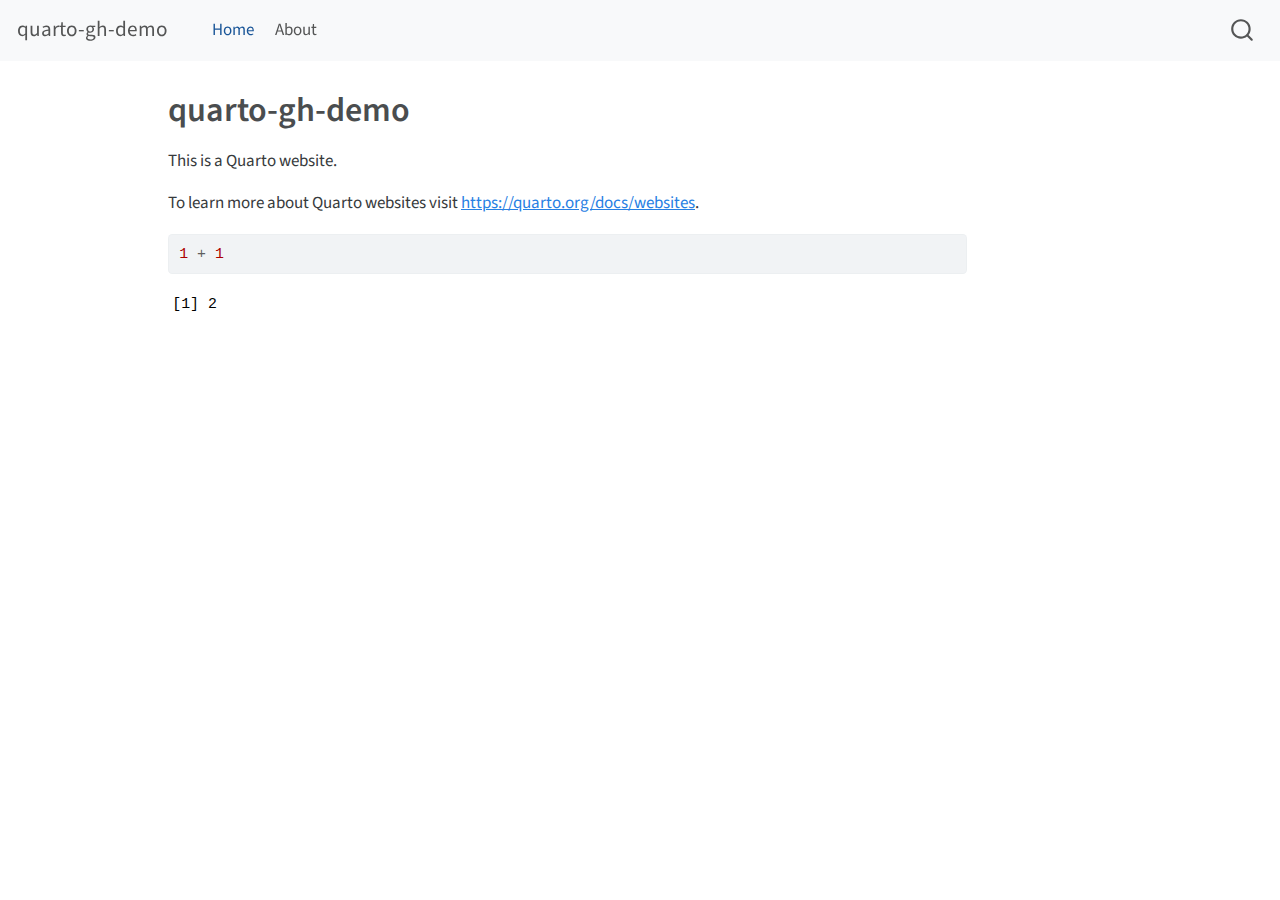
<file: docs/index.html>
<!DOCTYPE html>
<html xmlns="http://www.w3.org/1999/xhtml" lang="en" xml:lang="en"><head>

<meta charset="utf-8">
<meta name="generator" content="quarto-1.3.450">

<meta name="viewport" content="width=device-width, initial-scale=1.0, user-scalable=yes">


<title>quarto-gh-demo</title>
<style>
code{white-space: pre-wrap;}
span.smallcaps{font-variant: small-caps;}
div.columns{display: flex; gap: min(4vw, 1.5em);}
div.column{flex: auto; overflow-x: auto;}
div.hanging-indent{margin-left: 1.5em; text-indent: -1.5em;}
ul.task-list{list-style: none;}
ul.task-list li input[type="checkbox"] {
  width: 0.8em;
  margin: 0 0.8em 0.2em -1em; /* quarto-specific, see https://github.com/quarto-dev/quarto-cli/issues/4556 */ 
  vertical-align: middle;
}
/* CSS for syntax highlighting */
pre > code.sourceCode { white-space: pre; position: relative; }
pre > code.sourceCode > span { display: inline-block; line-height: 1.25; }
pre > code.sourceCode > span:empty { height: 1.2em; }
.sourceCode { overflow: visible; }
code.sourceCode > span { color: inherit; text-decoration: inherit; }
div.sourceCode { margin: 1em 0; }
pre.sourceCode { margin: 0; }
@media screen {
div.sourceCode { overflow: auto; }
}
@media print {
pre > code.sourceCode { white-space: pre-wrap; }
pre > code.sourceCode > span { text-indent: -5em; padding-left: 5em; }
}
pre.numberSource code
  { counter-reset: source-line 0; }
pre.numberSource code > span
  { position: relative; left: -4em; counter-increment: source-line; }
pre.numberSource code > span > a:first-child::before
  { content: counter(source-line);
    position: relative; left: -1em; text-align: right; vertical-align: baseline;
    border: none; display: inline-block;
    -webkit-touch-callout: none; -webkit-user-select: none;
    -khtml-user-select: none; -moz-user-select: none;
    -ms-user-select: none; user-select: none;
    padding: 0 4px; width: 4em;
  }
pre.numberSource { margin-left: 3em;  padding-left: 4px; }
div.sourceCode
  {   }
@media screen {
pre > code.sourceCode > span > a:first-child::before { text-decoration: underline; }
}
</style>


<script src="site_libs/quarto-nav/quarto-nav.js"></script>
<script src="site_libs/quarto-nav/headroom.min.js"></script>
<script src="site_libs/clipboard/clipboard.min.js"></script>
<script src="site_libs/quarto-search/autocomplete.umd.js"></script>
<script src="site_libs/quarto-search/fuse.min.js"></script>
<script src="site_libs/quarto-search/quarto-search.js"></script>
<meta name="quarto:offset" content="./">
<script src="site_libs/quarto-html/quarto.js"></script>
<script src="site_libs/quarto-html/popper.min.js"></script>
<script src="site_libs/quarto-html/tippy.umd.min.js"></script>
<script src="site_libs/quarto-html/anchor.min.js"></script>
<link href="site_libs/quarto-html/tippy.css" rel="stylesheet">
<link href="site_libs/quarto-html/quarto-syntax-highlighting.css" rel="stylesheet" id="quarto-text-highlighting-styles">
<script src="site_libs/bootstrap/bootstrap.min.js"></script>
<link href="site_libs/bootstrap/bootstrap-icons.css" rel="stylesheet">
<link href="site_libs/bootstrap/bootstrap.min.css" rel="stylesheet" id="quarto-bootstrap" data-mode="light">
<script id="quarto-search-options" type="application/json">{
  "location": "navbar",
  "copy-button": false,
  "collapse-after": 3,
  "panel-placement": "end",
  "type": "overlay",
  "limit": 20,
  "language": {
    "search-no-results-text": "No results",
    "search-matching-documents-text": "matching documents",
    "search-copy-link-title": "Copy link to search",
    "search-hide-matches-text": "Hide additional matches",
    "search-more-match-text": "more match in this document",
    "search-more-matches-text": "more matches in this document",
    "search-clear-button-title": "Clear",
    "search-detached-cancel-button-title": "Cancel",
    "search-submit-button-title": "Submit",
    "search-label": "Search"
  }
}</script>


<link rel="stylesheet" href="styles.css">
</head>

<body class="nav-fixed">

<div id="quarto-search-results"></div>
  <header id="quarto-header" class="headroom fixed-top">
    <nav class="navbar navbar-expand-lg navbar-dark ">
      <div class="navbar-container container-fluid">
      <div class="navbar-brand-container">
    <a class="navbar-brand" href="./index.html">
    <span class="navbar-title">quarto-gh-demo</span>
    </a>
  </div>
            <div id="quarto-search" class="" title="Search"></div>
          <button class="navbar-toggler" type="button" data-bs-toggle="collapse" data-bs-target="#navbarCollapse" aria-controls="navbarCollapse" aria-expanded="false" aria-label="Toggle navigation" onclick="if (window.quartoToggleHeadroom) { window.quartoToggleHeadroom(); }">
  <span class="navbar-toggler-icon"></span>
</button>
          <div class="collapse navbar-collapse" id="navbarCollapse">
            <ul class="navbar-nav navbar-nav-scroll me-auto">
  <li class="nav-item">
    <a class="nav-link active" href="./index.html" rel="" target="" aria-current="page">
 <span class="menu-text">Home</span></a>
  </li>  
  <li class="nav-item">
    <a class="nav-link" href="./about.html" rel="" target="">
 <span class="menu-text">About</span></a>
  </li>  
</ul>
            <div class="quarto-navbar-tools ms-auto">
</div>
          </div> <!-- /navcollapse -->
      </div> <!-- /container-fluid -->
    </nav>
</header>
<!-- content -->
<div id="quarto-content" class="quarto-container page-columns page-rows-contents page-layout-article page-navbar">
<!-- sidebar -->
<!-- margin-sidebar -->
    <div id="quarto-margin-sidebar" class="sidebar margin-sidebar">
        
    </div>
<!-- main -->
<main class="content" id="quarto-document-content">

<header id="title-block-header" class="quarto-title-block default">
<div class="quarto-title">
<h1 class="title">quarto-gh-demo</h1>
</div>



<div class="quarto-title-meta">

    
  
    
  </div>
  

</header>

<p>This is a Quarto website.</p>
<p>To learn more about Quarto websites visit <a href="https://quarto.org/docs/websites" class="uri">https://quarto.org/docs/websites</a>.</p>
<div class="cell">
<div class="sourceCode cell-code" id="cb1"><pre class="sourceCode r code-with-copy"><code class="sourceCode r"><span id="cb1-1"><a href="#cb1-1" aria-hidden="true" tabindex="-1"></a><span class="dv">1</span> <span class="sc">+</span> <span class="dv">1</span></span></code><button title="Copy to Clipboard" class="code-copy-button"><i class="bi"></i></button></pre></div>
<div class="cell-output cell-output-stdout">
<pre><code>[1] 2</code></pre>
</div>
</div>



</main> <!-- /main -->
<script id="quarto-html-after-body" type="application/javascript">
window.document.addEventListener("DOMContentLoaded", function (event) {
  const toggleBodyColorMode = (bsSheetEl) => {
    const mode = bsSheetEl.getAttribute("data-mode");
    const bodyEl = window.document.querySelector("body");
    if (mode === "dark") {
      bodyEl.classList.add("quarto-dark");
      bodyEl.classList.remove("quarto-light");
    } else {
      bodyEl.classList.add("quarto-light");
      bodyEl.classList.remove("quarto-dark");
    }
  }
  const toggleBodyColorPrimary = () => {
    const bsSheetEl = window.document.querySelector("link#quarto-bootstrap");
    if (bsSheetEl) {
      toggleBodyColorMode(bsSheetEl);
    }
  }
  toggleBodyColorPrimary();  
  const icon = "";
  const anchorJS = new window.AnchorJS();
  anchorJS.options = {
    placement: 'right',
    icon: icon
  };
  anchorJS.add('.anchored');
  const isCodeAnnotation = (el) => {
    for (const clz of el.classList) {
      if (clz.startsWith('code-annotation-')) {                     
        return true;
      }
    }
    return false;
  }
  const clipboard = new window.ClipboardJS('.code-copy-button', {
    text: function(trigger) {
      const codeEl = trigger.previousElementSibling.cloneNode(true);
      for (const childEl of codeEl.children) {
        if (isCodeAnnotation(childEl)) {
          childEl.remove();
        }
      }
      return codeEl.innerText;
    }
  });
  clipboard.on('success', function(e) {
    // button target
    const button = e.trigger;
    // don't keep focus
    button.blur();
    // flash "checked"
    button.classList.add('code-copy-button-checked');
    var currentTitle = button.getAttribute("title");
    button.setAttribute("title", "Copied!");
    let tooltip;
    if (window.bootstrap) {
      button.setAttribute("data-bs-toggle", "tooltip");
      button.setAttribute("data-bs-placement", "left");
      button.setAttribute("data-bs-title", "Copied!");
      tooltip = new bootstrap.Tooltip(button, 
        { trigger: "manual", 
          customClass: "code-copy-button-tooltip",
          offset: [0, -8]});
      tooltip.show();    
    }
    setTimeout(function() {
      if (tooltip) {
        tooltip.hide();
        button.removeAttribute("data-bs-title");
        button.removeAttribute("data-bs-toggle");
        button.removeAttribute("data-bs-placement");
      }
      button.setAttribute("title", currentTitle);
      button.classList.remove('code-copy-button-checked');
    }, 1000);
    // clear code selection
    e.clearSelection();
  });
  function tippyHover(el, contentFn) {
    const config = {
      allowHTML: true,
      content: contentFn,
      maxWidth: 500,
      delay: 100,
      arrow: false,
      appendTo: function(el) {
          return el.parentElement;
      },
      interactive: true,
      interactiveBorder: 10,
      theme: 'quarto',
      placement: 'bottom-start'
    };
    window.tippy(el, config); 
  }
  const noterefs = window.document.querySelectorAll('a[role="doc-noteref"]');
  for (var i=0; i<noterefs.length; i++) {
    const ref = noterefs[i];
    tippyHover(ref, function() {
      // use id or data attribute instead here
      let href = ref.getAttribute('data-footnote-href') || ref.getAttribute('href');
      try { href = new URL(href).hash; } catch {}
      const id = href.replace(/^#\/?/, "");
      const note = window.document.getElementById(id);
      return note.innerHTML;
    });
  }
      let selectedAnnoteEl;
      const selectorForAnnotation = ( cell, annotation) => {
        let cellAttr = 'data-code-cell="' + cell + '"';
        let lineAttr = 'data-code-annotation="' +  annotation + '"';
        const selector = 'span[' + cellAttr + '][' + lineAttr + ']';
        return selector;
      }
      const selectCodeLines = (annoteEl) => {
        const doc = window.document;
        const targetCell = annoteEl.getAttribute("data-target-cell");
        const targetAnnotation = annoteEl.getAttribute("data-target-annotation");
        const annoteSpan = window.document.querySelector(selectorForAnnotation(targetCell, targetAnnotation));
        const lines = annoteSpan.getAttribute("data-code-lines").split(",");
        const lineIds = lines.map((line) => {
          return targetCell + "-" + line;
        })
        let top = null;
        let height = null;
        let parent = null;
        if (lineIds.length > 0) {
            //compute the position of the single el (top and bottom and make a div)
            const el = window.document.getElementById(lineIds[0]);
            top = el.offsetTop;
            height = el.offsetHeight;
            parent = el.parentElement.parentElement;
          if (lineIds.length > 1) {
            const lastEl = window.document.getElementById(lineIds[lineIds.length - 1]);
            const bottom = lastEl.offsetTop + lastEl.offsetHeight;
            height = bottom - top;
          }
          if (top !== null && height !== null && parent !== null) {
            // cook up a div (if necessary) and position it 
            let div = window.document.getElementById("code-annotation-line-highlight");
            if (div === null) {
              div = window.document.createElement("div");
              div.setAttribute("id", "code-annotation-line-highlight");
              div.style.position = 'absolute';
              parent.appendChild(div);
            }
            div.style.top = top - 2 + "px";
            div.style.height = height + 4 + "px";
            let gutterDiv = window.document.getElementById("code-annotation-line-highlight-gutter");
            if (gutterDiv === null) {
              gutterDiv = window.document.createElement("div");
              gutterDiv.setAttribute("id", "code-annotation-line-highlight-gutter");
              gutterDiv.style.position = 'absolute';
              const codeCell = window.document.getElementById(targetCell);
              const gutter = codeCell.querySelector('.code-annotation-gutter');
              gutter.appendChild(gutterDiv);
            }
            gutterDiv.style.top = top - 2 + "px";
            gutterDiv.style.height = height + 4 + "px";
          }
          selectedAnnoteEl = annoteEl;
        }
      };
      const unselectCodeLines = () => {
        const elementsIds = ["code-annotation-line-highlight", "code-annotation-line-highlight-gutter"];
        elementsIds.forEach((elId) => {
          const div = window.document.getElementById(elId);
          if (div) {
            div.remove();
          }
        });
        selectedAnnoteEl = undefined;
      };
      // Attach click handler to the DT
      const annoteDls = window.document.querySelectorAll('dt[data-target-cell]');
      for (const annoteDlNode of annoteDls) {
        annoteDlNode.addEventListener('click', (event) => {
          const clickedEl = event.target;
          if (clickedEl !== selectedAnnoteEl) {
            unselectCodeLines();
            const activeEl = window.document.querySelector('dt[data-target-cell].code-annotation-active');
            if (activeEl) {
              activeEl.classList.remove('code-annotation-active');
            }
            selectCodeLines(clickedEl);
            clickedEl.classList.add('code-annotation-active');
          } else {
            // Unselect the line
            unselectCodeLines();
            clickedEl.classList.remove('code-annotation-active');
          }
        });
      }
  const findCites = (el) => {
    const parentEl = el.parentElement;
    if (parentEl) {
      const cites = parentEl.dataset.cites;
      if (cites) {
        return {
          el,
          cites: cites.split(' ')
        };
      } else {
        return findCites(el.parentElement)
      }
    } else {
      return undefined;
    }
  };
  var bibliorefs = window.document.querySelectorAll('a[role="doc-biblioref"]');
  for (var i=0; i<bibliorefs.length; i++) {
    const ref = bibliorefs[i];
    const citeInfo = findCites(ref);
    if (citeInfo) {
      tippyHover(citeInfo.el, function() {
        var popup = window.document.createElement('div');
        citeInfo.cites.forEach(function(cite) {
          var citeDiv = window.document.createElement('div');
          citeDiv.classList.add('hanging-indent');
          citeDiv.classList.add('csl-entry');
          var biblioDiv = window.document.getElementById('ref-' + cite);
          if (biblioDiv) {
            citeDiv.innerHTML = biblioDiv.innerHTML;
          }
          popup.appendChild(citeDiv);
        });
        return popup.innerHTML;
      });
    }
  }
});
</script>
</div> <!-- /content -->



</body></html>
</file>
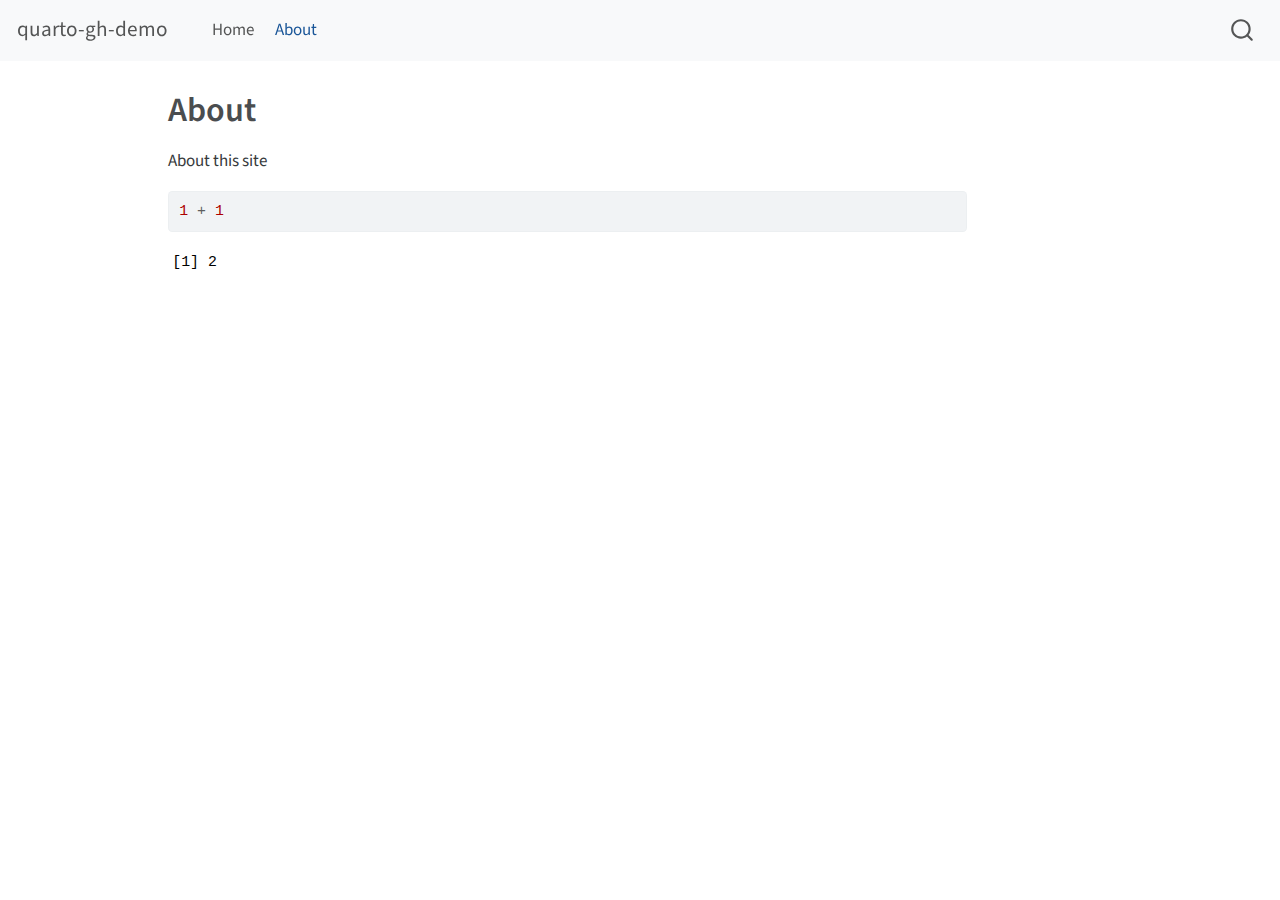
<file: docs/about.html>
<!DOCTYPE html>
<html xmlns="http://www.w3.org/1999/xhtml" lang="en" xml:lang="en"><head>

<meta charset="utf-8">
<meta name="generator" content="quarto-1.3.450">

<meta name="viewport" content="width=device-width, initial-scale=1.0, user-scalable=yes">


<title>quarto-gh-demo - About</title>
<style>
code{white-space: pre-wrap;}
span.smallcaps{font-variant: small-caps;}
div.columns{display: flex; gap: min(4vw, 1.5em);}
div.column{flex: auto; overflow-x: auto;}
div.hanging-indent{margin-left: 1.5em; text-indent: -1.5em;}
ul.task-list{list-style: none;}
ul.task-list li input[type="checkbox"] {
  width: 0.8em;
  margin: 0 0.8em 0.2em -1em; /* quarto-specific, see https://github.com/quarto-dev/quarto-cli/issues/4556 */ 
  vertical-align: middle;
}
/* CSS for syntax highlighting */
pre > code.sourceCode { white-space: pre; position: relative; }
pre > code.sourceCode > span { display: inline-block; line-height: 1.25; }
pre > code.sourceCode > span:empty { height: 1.2em; }
.sourceCode { overflow: visible; }
code.sourceCode > span { color: inherit; text-decoration: inherit; }
div.sourceCode { margin: 1em 0; }
pre.sourceCode { margin: 0; }
@media screen {
div.sourceCode { overflow: auto; }
}
@media print {
pre > code.sourceCode { white-space: pre-wrap; }
pre > code.sourceCode > span { text-indent: -5em; padding-left: 5em; }
}
pre.numberSource code
  { counter-reset: source-line 0; }
pre.numberSource code > span
  { position: relative; left: -4em; counter-increment: source-line; }
pre.numberSource code > span > a:first-child::before
  { content: counter(source-line);
    position: relative; left: -1em; text-align: right; vertical-align: baseline;
    border: none; display: inline-block;
    -webkit-touch-callout: none; -webkit-user-select: none;
    -khtml-user-select: none; -moz-user-select: none;
    -ms-user-select: none; user-select: none;
    padding: 0 4px; width: 4em;
  }
pre.numberSource { margin-left: 3em;  padding-left: 4px; }
div.sourceCode
  {   }
@media screen {
pre > code.sourceCode > span > a:first-child::before { text-decoration: underline; }
}
</style>


<script src="site_libs/quarto-nav/quarto-nav.js"></script>
<script src="site_libs/quarto-nav/headroom.min.js"></script>
<script src="site_libs/clipboard/clipboard.min.js"></script>
<script src="site_libs/quarto-search/autocomplete.umd.js"></script>
<script src="site_libs/quarto-search/fuse.min.js"></script>
<script src="site_libs/quarto-search/quarto-search.js"></script>
<meta name="quarto:offset" content="./">
<script src="site_libs/quarto-html/quarto.js"></script>
<script src="site_libs/quarto-html/popper.min.js"></script>
<script src="site_libs/quarto-html/tippy.umd.min.js"></script>
<script src="site_libs/quarto-html/anchor.min.js"></script>
<link href="site_libs/quarto-html/tippy.css" rel="stylesheet">
<link href="site_libs/quarto-html/quarto-syntax-highlighting.css" rel="stylesheet" id="quarto-text-highlighting-styles">
<script src="site_libs/bootstrap/bootstrap.min.js"></script>
<link href="site_libs/bootstrap/bootstrap-icons.css" rel="stylesheet">
<link href="site_libs/bootstrap/bootstrap.min.css" rel="stylesheet" id="quarto-bootstrap" data-mode="light">
<script id="quarto-search-options" type="application/json">{
  "location": "navbar",
  "copy-button": false,
  "collapse-after": 3,
  "panel-placement": "end",
  "type": "overlay",
  "limit": 20,
  "language": {
    "search-no-results-text": "No results",
    "search-matching-documents-text": "matching documents",
    "search-copy-link-title": "Copy link to search",
    "search-hide-matches-text": "Hide additional matches",
    "search-more-match-text": "more match in this document",
    "search-more-matches-text": "more matches in this document",
    "search-clear-button-title": "Clear",
    "search-detached-cancel-button-title": "Cancel",
    "search-submit-button-title": "Submit",
    "search-label": "Search"
  }
}</script>


<link rel="stylesheet" href="styles.css">
</head>

<body class="nav-fixed">

<div id="quarto-search-results"></div>
  <header id="quarto-header" class="headroom fixed-top">
    <nav class="navbar navbar-expand-lg navbar-dark ">
      <div class="navbar-container container-fluid">
      <div class="navbar-brand-container">
    <a class="navbar-brand" href="./index.html">
    <span class="navbar-title">quarto-gh-demo</span>
    </a>
  </div>
            <div id="quarto-search" class="" title="Search"></div>
          <button class="navbar-toggler" type="button" data-bs-toggle="collapse" data-bs-target="#navbarCollapse" aria-controls="navbarCollapse" aria-expanded="false" aria-label="Toggle navigation" onclick="if (window.quartoToggleHeadroom) { window.quartoToggleHeadroom(); }">
  <span class="navbar-toggler-icon"></span>
</button>
          <div class="collapse navbar-collapse" id="navbarCollapse">
            <ul class="navbar-nav navbar-nav-scroll me-auto">
  <li class="nav-item">
    <a class="nav-link" href="./index.html" rel="" target="">
 <span class="menu-text">Home</span></a>
  </li>  
  <li class="nav-item">
    <a class="nav-link active" href="./about.html" rel="" target="" aria-current="page">
 <span class="menu-text">About</span></a>
  </li>  
</ul>
            <div class="quarto-navbar-tools ms-auto">
</div>
          </div> <!-- /navcollapse -->
      </div> <!-- /container-fluid -->
    </nav>
</header>
<!-- content -->
<div id="quarto-content" class="quarto-container page-columns page-rows-contents page-layout-article page-navbar">
<!-- sidebar -->
<!-- margin-sidebar -->
    <div id="quarto-margin-sidebar" class="sidebar margin-sidebar">
        
    </div>
<!-- main -->
<main class="content" id="quarto-document-content">

<header id="title-block-header" class="quarto-title-block default">
<div class="quarto-title">
<h1 class="title">About</h1>
</div>



<div class="quarto-title-meta">

    
  
    
  </div>
  

</header>

<p>About this site</p>
<div class="cell">
<div class="sourceCode cell-code" id="cb1"><pre class="sourceCode r code-with-copy"><code class="sourceCode r"><span id="cb1-1"><a href="#cb1-1" aria-hidden="true" tabindex="-1"></a><span class="dv">1</span> <span class="sc">+</span> <span class="dv">1</span></span></code><button title="Copy to Clipboard" class="code-copy-button"><i class="bi"></i></button></pre></div>
<div class="cell-output cell-output-stdout">
<pre><code>[1] 2</code></pre>
</div>
</div>



</main> <!-- /main -->
<script id="quarto-html-after-body" type="application/javascript">
window.document.addEventListener("DOMContentLoaded", function (event) {
  const toggleBodyColorMode = (bsSheetEl) => {
    const mode = bsSheetEl.getAttribute("data-mode");
    const bodyEl = window.document.querySelector("body");
    if (mode === "dark") {
      bodyEl.classList.add("quarto-dark");
      bodyEl.classList.remove("quarto-light");
    } else {
      bodyEl.classList.add("quarto-light");
      bodyEl.classList.remove("quarto-dark");
    }
  }
  const toggleBodyColorPrimary = () => {
    const bsSheetEl = window.document.querySelector("link#quarto-bootstrap");
    if (bsSheetEl) {
      toggleBodyColorMode(bsSheetEl);
    }
  }
  toggleBodyColorPrimary();  
  const icon = "";
  const anchorJS = new window.AnchorJS();
  anchorJS.options = {
    placement: 'right',
    icon: icon
  };
  anchorJS.add('.anchored');
  const isCodeAnnotation = (el) => {
    for (const clz of el.classList) {
      if (clz.startsWith('code-annotation-')) {                     
        return true;
      }
    }
    return false;
  }
  const clipboard = new window.ClipboardJS('.code-copy-button', {
    text: function(trigger) {
      const codeEl = trigger.previousElementSibling.cloneNode(true);
      for (const childEl of codeEl.children) {
        if (isCodeAnnotation(childEl)) {
          childEl.remove();
        }
      }
      return codeEl.innerText;
    }
  });
  clipboard.on('success', function(e) {
    // button target
    const button = e.trigger;
    // don't keep focus
    button.blur();
    // flash "checked"
    button.classList.add('code-copy-button-checked');
    var currentTitle = button.getAttribute("title");
    button.setAttribute("title", "Copied!");
    let tooltip;
    if (window.bootstrap) {
      button.setAttribute("data-bs-toggle", "tooltip");
      button.setAttribute("data-bs-placement", "left");
      button.setAttribute("data-bs-title", "Copied!");
      tooltip = new bootstrap.Tooltip(button, 
        { trigger: "manual", 
          customClass: "code-copy-button-tooltip",
          offset: [0, -8]});
      tooltip.show();    
    }
    setTimeout(function() {
      if (tooltip) {
        tooltip.hide();
        button.removeAttribute("data-bs-title");
        button.removeAttribute("data-bs-toggle");
        button.removeAttribute("data-bs-placement");
      }
      button.setAttribute("title", currentTitle);
      button.classList.remove('code-copy-button-checked');
    }, 1000);
    // clear code selection
    e.clearSelection();
  });
  function tippyHover(el, contentFn) {
    const config = {
      allowHTML: true,
      content: contentFn,
      maxWidth: 500,
      delay: 100,
      arrow: false,
      appendTo: function(el) {
          return el.parentElement;
      },
      interactive: true,
      interactiveBorder: 10,
      theme: 'quarto',
      placement: 'bottom-start'
    };
    window.tippy(el, config); 
  }
  const noterefs = window.document.querySelectorAll('a[role="doc-noteref"]');
  for (var i=0; i<noterefs.length; i++) {
    const ref = noterefs[i];
    tippyHover(ref, function() {
      // use id or data attribute instead here
      let href = ref.getAttribute('data-footnote-href') || ref.getAttribute('href');
      try { href = new URL(href).hash; } catch {}
      const id = href.replace(/^#\/?/, "");
      const note = window.document.getElementById(id);
      return note.innerHTML;
    });
  }
      let selectedAnnoteEl;
      const selectorForAnnotation = ( cell, annotation) => {
        let cellAttr = 'data-code-cell="' + cell + '"';
        let lineAttr = 'data-code-annotation="' +  annotation + '"';
        const selector = 'span[' + cellAttr + '][' + lineAttr + ']';
        return selector;
      }
      const selectCodeLines = (annoteEl) => {
        const doc = window.document;
        const targetCell = annoteEl.getAttribute("data-target-cell");
        const targetAnnotation = annoteEl.getAttribute("data-target-annotation");
        const annoteSpan = window.document.querySelector(selectorForAnnotation(targetCell, targetAnnotation));
        const lines = annoteSpan.getAttribute("data-code-lines").split(",");
        const lineIds = lines.map((line) => {
          return targetCell + "-" + line;
        })
        let top = null;
        let height = null;
        let parent = null;
        if (lineIds.length > 0) {
            //compute the position of the single el (top and bottom and make a div)
            const el = window.document.getElementById(lineIds[0]);
            top = el.offsetTop;
            height = el.offsetHeight;
            parent = el.parentElement.parentElement;
          if (lineIds.length > 1) {
            const lastEl = window.document.getElementById(lineIds[lineIds.length - 1]);
            const bottom = lastEl.offsetTop + lastEl.offsetHeight;
            height = bottom - top;
          }
          if (top !== null && height !== null && parent !== null) {
            // cook up a div (if necessary) and position it 
            let div = window.document.getElementById("code-annotation-line-highlight");
            if (div === null) {
              div = window.document.createElement("div");
              div.setAttribute("id", "code-annotation-line-highlight");
              div.style.position = 'absolute';
              parent.appendChild(div);
            }
            div.style.top = top - 2 + "px";
            div.style.height = height + 4 + "px";
            let gutterDiv = window.document.getElementById("code-annotation-line-highlight-gutter");
            if (gutterDiv === null) {
              gutterDiv = window.document.createElement("div");
              gutterDiv.setAttribute("id", "code-annotation-line-highlight-gutter");
              gutterDiv.style.position = 'absolute';
              const codeCell = window.document.getElementById(targetCell);
              const gutter = codeCell.querySelector('.code-annotation-gutter');
              gutter.appendChild(gutterDiv);
            }
            gutterDiv.style.top = top - 2 + "px";
            gutterDiv.style.height = height + 4 + "px";
          }
          selectedAnnoteEl = annoteEl;
        }
      };
      const unselectCodeLines = () => {
        const elementsIds = ["code-annotation-line-highlight", "code-annotation-line-highlight-gutter"];
        elementsIds.forEach((elId) => {
          const div = window.document.getElementById(elId);
          if (div) {
            div.remove();
          }
        });
        selectedAnnoteEl = undefined;
      };
      // Attach click handler to the DT
      const annoteDls = window.document.querySelectorAll('dt[data-target-cell]');
      for (const annoteDlNode of annoteDls) {
        annoteDlNode.addEventListener('click', (event) => {
          const clickedEl = event.target;
          if (clickedEl !== selectedAnnoteEl) {
            unselectCodeLines();
            const activeEl = window.document.querySelector('dt[data-target-cell].code-annotation-active');
            if (activeEl) {
              activeEl.classList.remove('code-annotation-active');
            }
            selectCodeLines(clickedEl);
            clickedEl.classList.add('code-annotation-active');
          } else {
            // Unselect the line
            unselectCodeLines();
            clickedEl.classList.remove('code-annotation-active');
          }
        });
      }
  const findCites = (el) => {
    const parentEl = el.parentElement;
    if (parentEl) {
      const cites = parentEl.dataset.cites;
      if (cites) {
        return {
          el,
          cites: cites.split(' ')
        };
      } else {
        return findCites(el.parentElement)
      }
    } else {
      return undefined;
    }
  };
  var bibliorefs = window.document.querySelectorAll('a[role="doc-biblioref"]');
  for (var i=0; i<bibliorefs.length; i++) {
    const ref = bibliorefs[i];
    const citeInfo = findCites(ref);
    if (citeInfo) {
      tippyHover(citeInfo.el, function() {
        var popup = window.document.createElement('div');
        citeInfo.cites.forEach(function(cite) {
          var citeDiv = window.document.createElement('div');
          citeDiv.classList.add('hanging-indent');
          citeDiv.classList.add('csl-entry');
          var biblioDiv = window.document.getElementById('ref-' + cite);
          if (biblioDiv) {
            citeDiv.innerHTML = biblioDiv.innerHTML;
          }
          popup.appendChild(citeDiv);
        });
        return popup.innerHTML;
      });
    }
  }
});
</script>
</div> <!-- /content -->



</body></html>
</file>
<file: docs/site_libs/quarto-html/tippy.css>
.tippy-box[data-animation=fade][data-state=hidden]{opacity:0}[data-tippy-root]{max-width:calc(100vw - 10px)}.tippy-box{position:relative;background-color:#333;color:#fff;border-radius:4px;font-size:14px;line-height:1.4;white-space:normal;outline:0;transition-property:transform,visibility,opacity}.tippy-box[data-placement^=top]>.tippy-arrow{bottom:0}.tippy-box[data-placement^=top]>.tippy-arrow:before{bottom:-7px;left:0;border-width:8px 8px 0;border-top-color:initial;transform-origin:center top}.tippy-box[data-placement^=bottom]>.tippy-arrow{top:0}.tippy-box[data-placement^=bottom]>.tippy-arrow:before{top:-7px;left:0;border-width:0 8px 8px;border-bottom-color:initial;transform-origin:center bottom}.tippy-box[data-placement^=left]>.tippy-arrow{right:0}.tippy-box[data-placement^=left]>.tippy-arrow:before{border-width:8px 0 8px 8px;border-left-color:initial;right:-7px;transform-origin:center left}.tippy-box[data-placement^=right]>.tippy-arrow{left:0}.tippy-box[data-placement^=right]>.tippy-arrow:before{left:-7px;border-width:8px 8px 8px 0;border-right-color:initial;transform-origin:center right}.tippy-box[data-inertia][data-state=visible]{transition-timing-function:cubic-bezier(.54,1.5,.38,1.11)}.tippy-arrow{width:16px;height:16px;color:#333}.tippy-arrow:before{content:"";position:absolute;border-color:transparent;border-style:solid}.tippy-content{position:relative;padding:5px 9px;z-index:1}
</file>
<file: docs/site_libs/quarto-html/quarto-syntax-highlighting.css>
/* quarto syntax highlight colors */
:root {
  --quarto-hl-ot-color: #003B4F;
  --quarto-hl-at-color: #657422;
  --quarto-hl-ss-color: #20794D;
  --quarto-hl-an-color: #5E5E5E;
  --quarto-hl-fu-color: #4758AB;
  --quarto-hl-st-color: #20794D;
  --quarto-hl-cf-color: #003B4F;
  --quarto-hl-op-color: #5E5E5E;
  --quarto-hl-er-color: #AD0000;
  --quarto-hl-bn-color: #AD0000;
  --quarto-hl-al-color: #AD0000;
  --quarto-hl-va-color: #111111;
  --quarto-hl-bu-color: inherit;
  --quarto-hl-ex-color: inherit;
  --quarto-hl-pp-color: #AD0000;
  --quarto-hl-in-color: #5E5E5E;
  --quarto-hl-vs-color: #20794D;
  --quarto-hl-wa-color: #5E5E5E;
  --quarto-hl-do-color: #5E5E5E;
  --quarto-hl-im-color: #00769E;
  --quarto-hl-ch-color: #20794D;
  --quarto-hl-dt-color: #AD0000;
  --quarto-hl-fl-color: #AD0000;
  --quarto-hl-co-color: #5E5E5E;
  --quarto-hl-cv-color: #5E5E5E;
  --quarto-hl-cn-color: #8f5902;
  --quarto-hl-sc-color: #5E5E5E;
  --quarto-hl-dv-color: #AD0000;
  --quarto-hl-kw-color: #003B4F;
}

/* other quarto variables */
:root {
  --quarto-font-monospace: SFMono-Regular, Menlo, Monaco, Consolas, "Liberation Mono", "Courier New", monospace;
}

pre > code.sourceCode > span {
  color: #003B4F;
}

code span {
  color: #003B4F;
}

code.sourceCode > span {
  color: #003B4F;
}

div.sourceCode,
div.sourceCode pre.sourceCode {
  color: #003B4F;
}

code span.ot {
  color: #003B4F;
  font-style: inherit;
}

code span.at {
  color: #657422;
  font-style: inherit;
}

code span.ss {
  color: #20794D;
  font-style: inherit;
}

code span.an {
  color: #5E5E5E;
  font-style: inherit;
}

code span.fu {
  color: #4758AB;
  font-style: inherit;
}

code span.st {
  color: #20794D;
  font-style: inherit;
}

code span.cf {
  color: #003B4F;
  font-style: inherit;
}

code span.op {
  color: #5E5E5E;
  font-style: inherit;
}

code span.er {
  color: #AD0000;
  font-style: inherit;
}

code span.bn {
  color: #AD0000;
  font-style: inherit;
}

code span.al {
  color: #AD0000;
  font-style: inherit;
}

code span.va {
  color: #111111;
  font-style: inherit;
}

code span.bu {
  font-style: inherit;
}

code span.ex {
  font-style: inherit;
}

code span.pp {
  color: #AD0000;
  font-style: inherit;
}

code span.in {
  color: #5E5E5E;
  font-style: inherit;
}

code span.vs {
  color: #20794D;
  font-style: inherit;
}

code span.wa {
  color: #5E5E5E;
  font-style: italic;
}

code span.do {
  color: #5E5E5E;
  font-style: italic;
}

code span.im {
  color: #00769E;
  font-style: inherit;
}

code span.ch {
  color: #20794D;
  font-style: inherit;
}

code span.dt {
  color: #AD0000;
  font-style: inherit;
}

code span.fl {
  color: #AD0000;
  font-style: inherit;
}

code span.co {
  color: #5E5E5E;
  font-style: inherit;
}

code span.cv {
  color: #5E5E5E;
  font-style: italic;
}

code span.cn {
  color: #8f5902;
  font-style: inherit;
}

code span.sc {
  color: #5E5E5E;
  font-style: inherit;
}

code span.dv {
  color: #AD0000;
  font-style: inherit;
}

code span.kw {
  color: #003B4F;
  font-style: inherit;
}

.prevent-inlining {
  content: "</";
}

/*# sourceMappingURL=debc5d5d77c3f9108843748ff7464032.css.map */
</file>
<file: docs/styles.css>
/* css styles */
</file>
